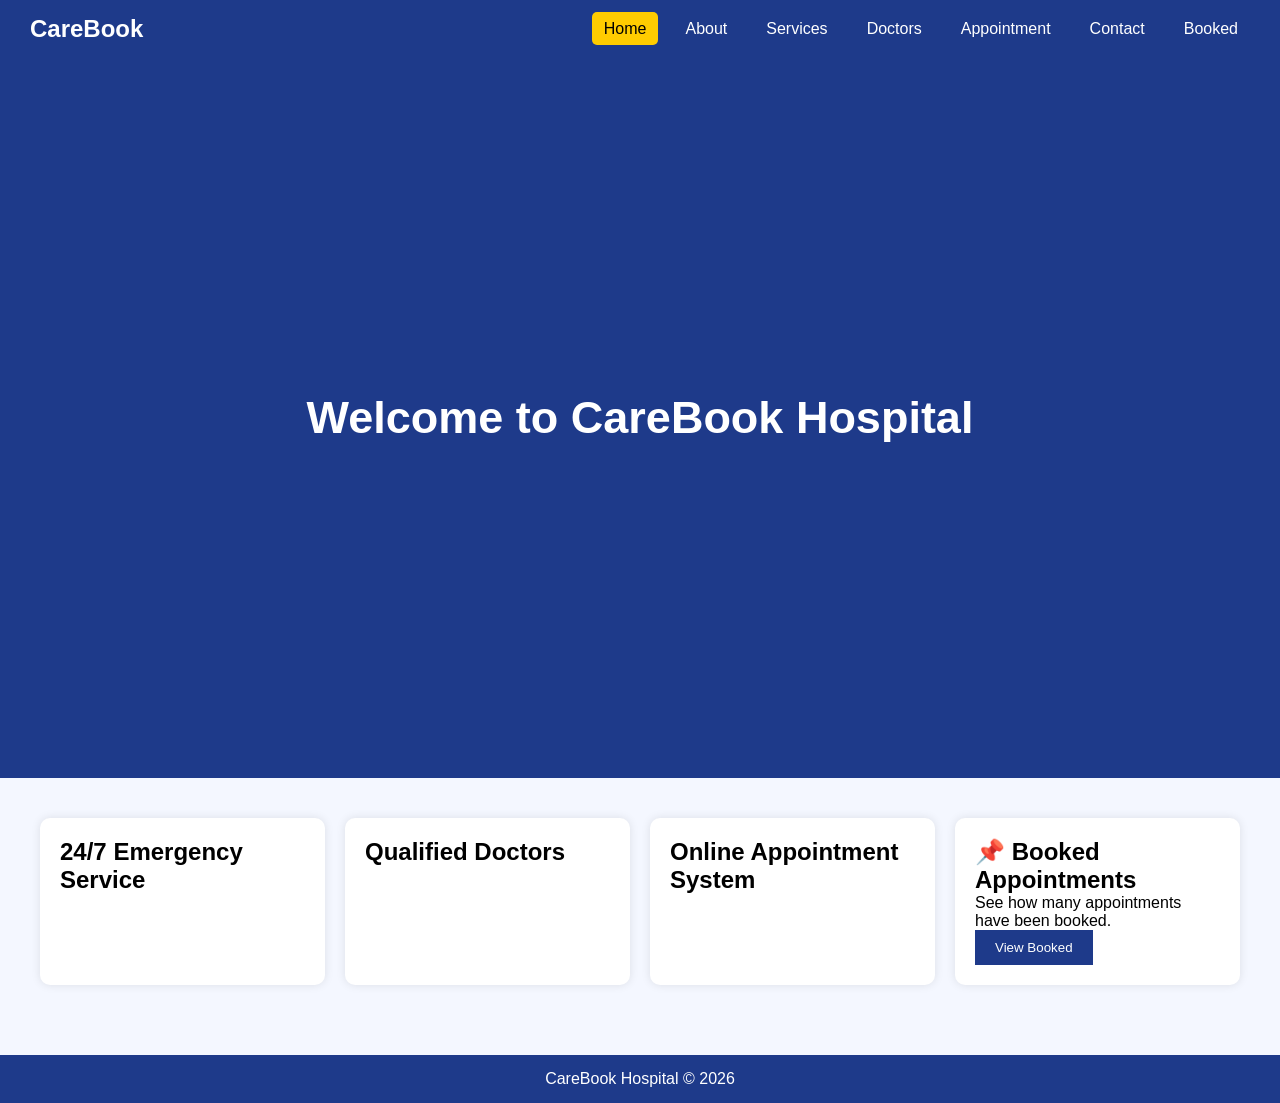
<file: index.html>
<!DOCTYPE html>
<html>
<head>
    <title>CareBook Hospital</title>
    <link rel="stylesheet" href="css/style.css">
</head>
<body>

<nav>
    <div class="logo">CareBook</div>
    <ul>
        <li><a class="active" href="index.html">Home</a></li>
        <li><a href="about.html">About</a></li>
        <li><a href="services.html">Services</a></li>
        <li><a href="doctors.html">Doctors</a></li>
        <li><a href="appointment.html">Appointment</a></li>
        <li><a href="contact.html">Contact</a></li>
        <li><a href="booked.html">Booked</a></li>
    </ul>
</nav>

<div class="hero">
    <h1>Welcome to CareBook Hospital</h1>
</div>

<div class="container">
    <div class="card"><h2>24/7 Emergency Service</h2></div>
    <div class="card"><h2>Qualified Doctors</h2></div>
    <div class="card"><h2>Online Appointment System</h2></div>
    <div class="card">
        <h2>📌 Booked Appointments</h2>
        <p>See how many appointments have been booked.</p>
        <a href="booked.html"><button>View Booked</button></a>
    </div>
</div>

<footer>CareBook Hospital © 2026</footer>
</body>
</html>
</file>
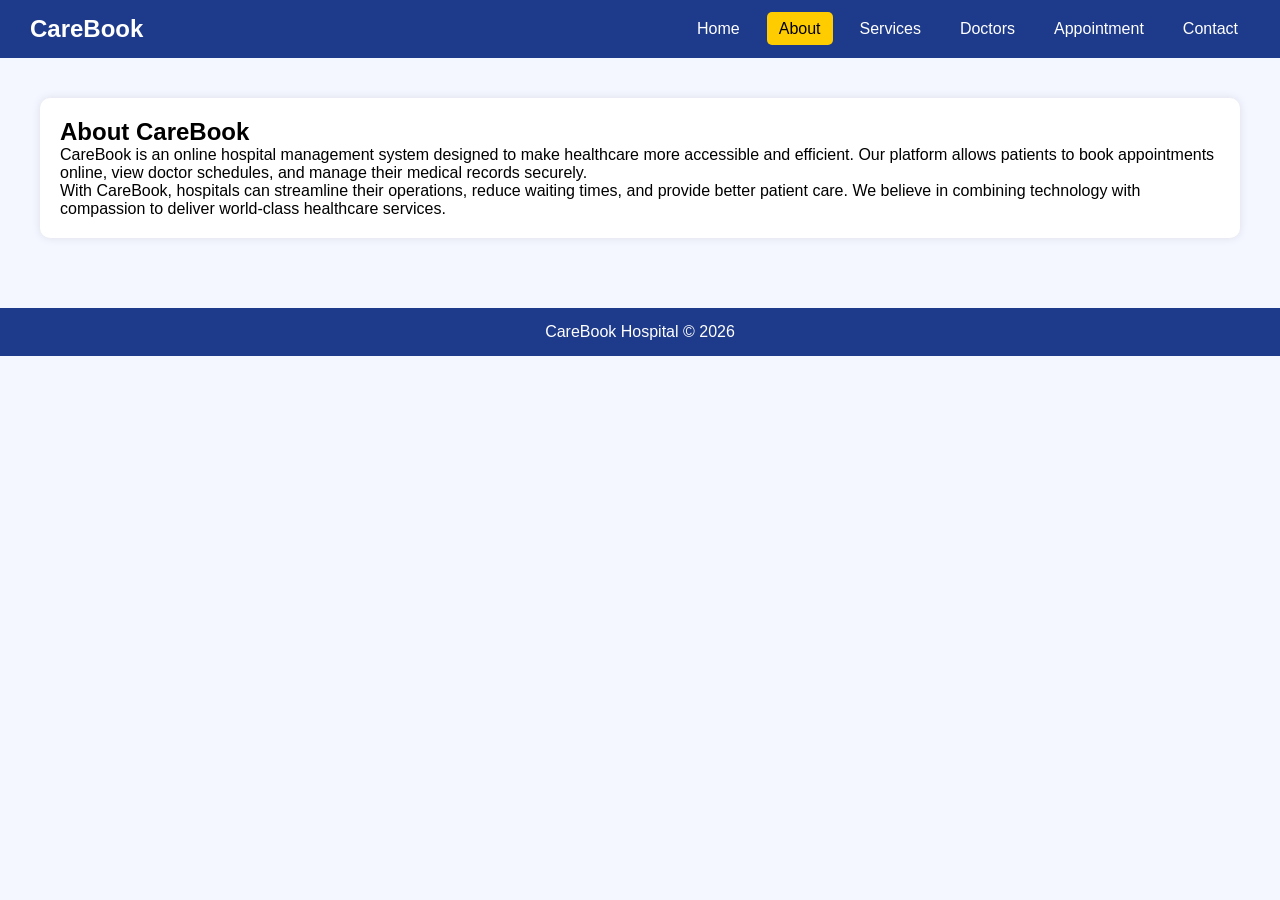
<file: about.html>
<!DOCTYPE html>
<html>
<head>
    <title>About CareBook</title>
    <link rel="stylesheet" href="css/style.css">
</head>
<body>

<nav>
    <div class="logo">CareBook</div>
    <ul>
        <li><a href="index.html">Home</a></li>
        <li><a class="active" href="about.html">About</a></li>
        <li><a href="services.html">Services</a></li>
        <li><a href="doctors.html">Doctors</a></li>
        <li><a href="appointment.html">Appointment</a></li>
        <li><a href="contact.html">Contact</a></li>
    </ul>
</nav>

<div class="container">
    <div class="card">
        <h2>About CareBook</h2>
        <p>
            CareBook is an online hospital management system designed to make healthcare more accessible and efficient. 
            Our platform allows patients to book appointments online, view doctor schedules, and manage their medical records securely.
        </p>
        <p>
            With CareBook, hospitals can streamline their operations, reduce waiting times, and provide better patient care. 
            We believe in combining technology with compassion to deliver world-class healthcare services.
        </p>
    </div>
</div>

<footer>CareBook Hospital © 2026</footer>
</body>
</html>
</file>
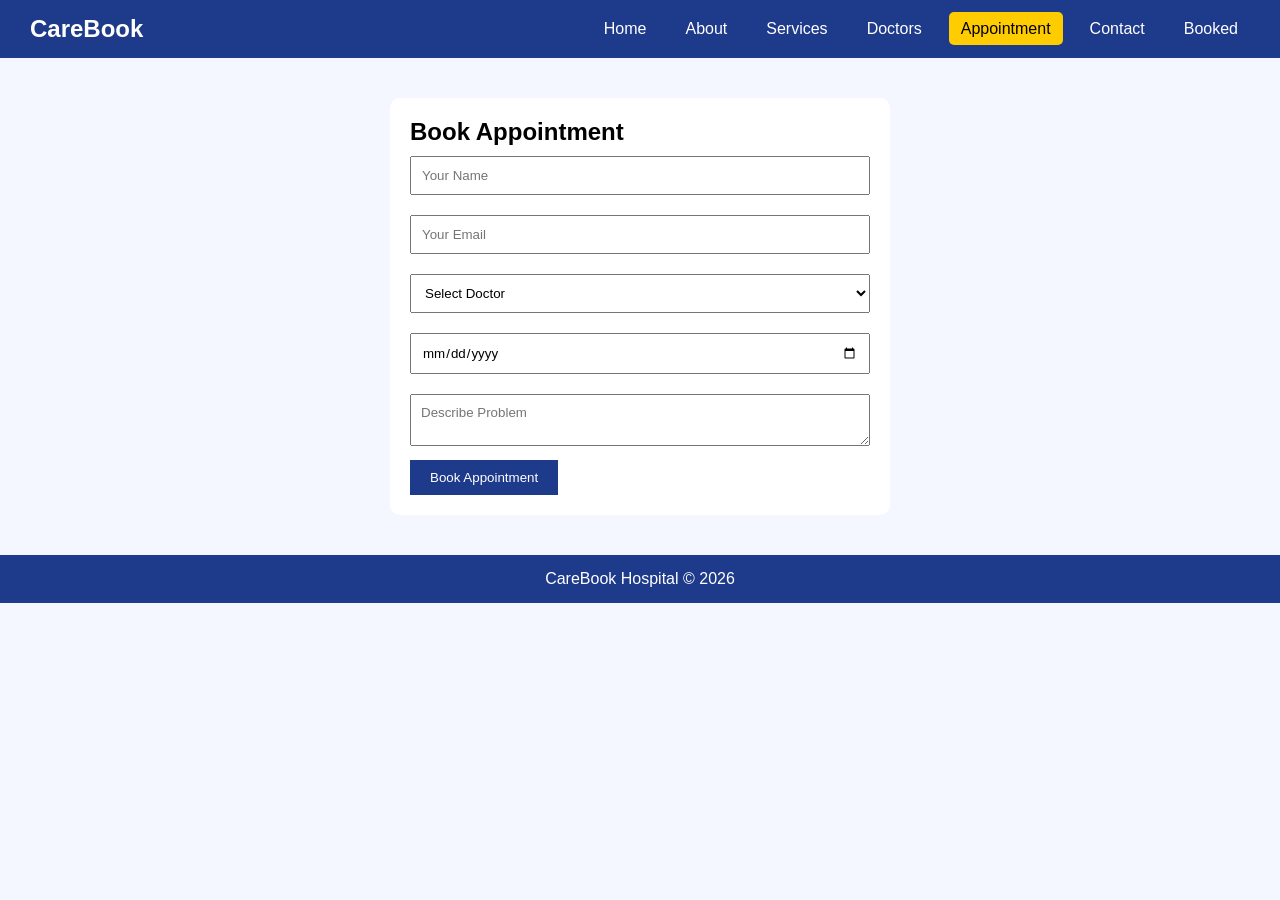
<file: appointment.html>
<!DOCTYPE html>
<html>
<head>
    <title>Appointment</title>
    <link rel="stylesheet" href="css/style.css">
</head>
<body>

<nav>
    <div class="logo">CareBook</div>
    <ul>
        <li><a href="index.html">Home</a></li>
        <li><a href="about.html">About</a></li>
        <li><a href="services.html">Services</a></li>
        <li><a href="doctors.html">Doctors</a></li>
        <li><a class="active" href="appointment.html">Appointment</a></li>
        <li><a href="contact.html">Contact</a></li>
        <li><a href="booked.html">Booked</a></li>
    </ul>
</nav>

<form id="appointmentForm">
    <h2>Book Appointment</h2>
    <input type="text" id="name" placeholder="Your Name" required>
    <input type="email" id="email" placeholder="Your Email" required>
    <select id="doctor" required>
        <option value="">Select Doctor</option>
        <option>Farjana Akter</option>
        <option>Samia Islam</option>
        <option>Marzia</option>
        <option>Mehzaben Hawladar Sinka</option>
        <option>Marjia Salehin</option>
    </select>
    <input type="date" required>
    <textarea placeholder="Describe Problem"></textarea>
    <button type="submit">Book Appointment</button>
</form>

<h2 id="message" style="text-align:center;color:green;"></h2>

<script>
document.getElementById("appointmentForm").addEventListener("submit", function(e){
    e.preventDefault();

    let name = document.getElementById("name").value;
    let doctor = document.getElementById("doctor").value;

    document.getElementById("message").innerHTML =
        "✅ Appointment booked successfully for " + name + " with Dr. " + doctor;

    let totalAppointments = localStorage.getItem("appointments");
    if(totalAppointments == null){ totalAppointments = 0; }
    totalAppointments++;
    localStorage.setItem("appointments", totalAppointments);

    document.getElementById("appointmentForm").reset();

    setTimeout(function(){
        window.location.href = "booked.html";
    }, 2000);
});
</script>

<footer>CareBook Hospital © 2026</footer>
</body>
</html>
</file>
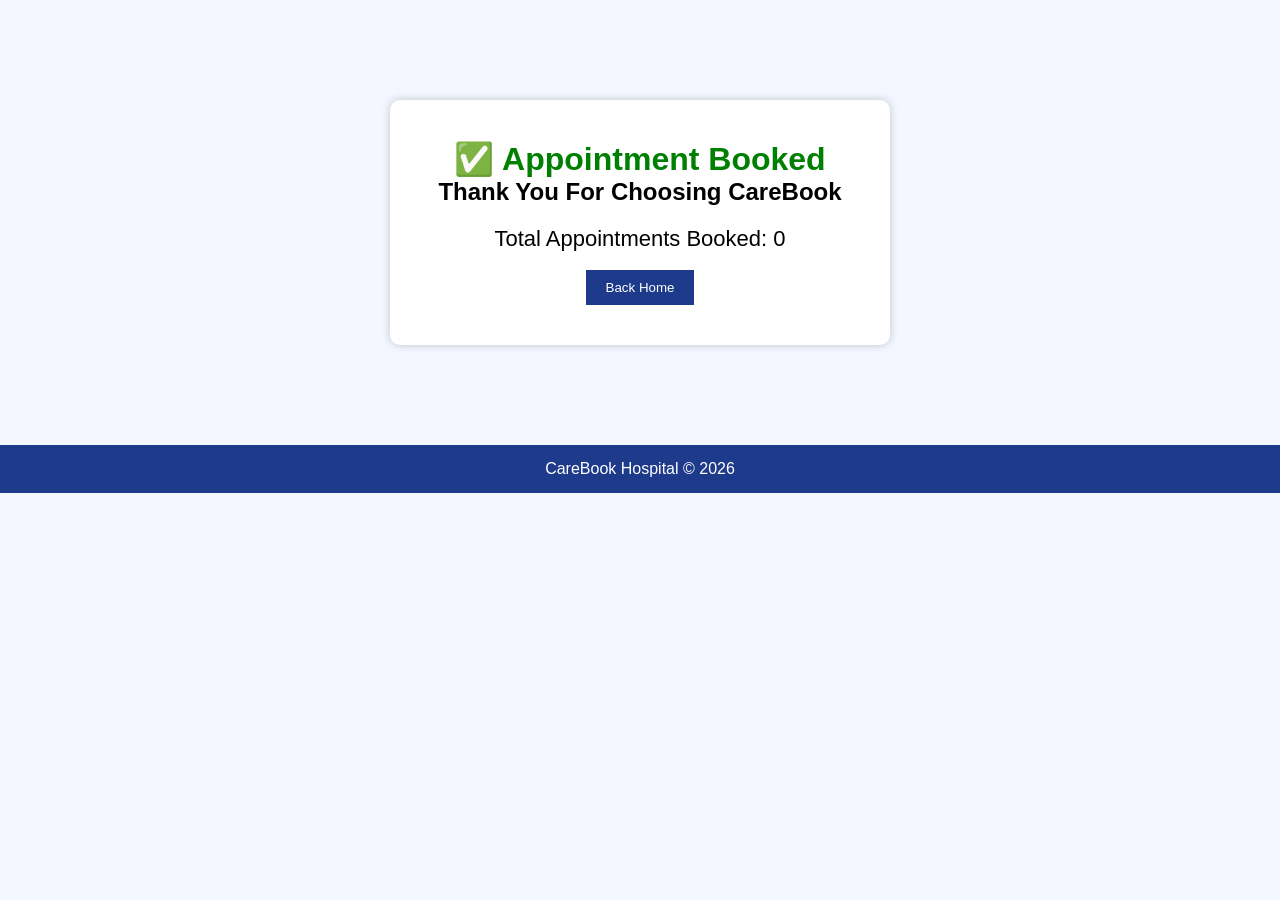
<file: booked.html>
<!DOCTYPE html>
<html>
<head>
    <title>Appointment Booked</title>
    <link rel="stylesheet" href="css/style.css">
</head>
<body>

<div style="width:500px;margin:100px auto;background:white;padding:40px;text-align:center;border-radius:10px;box-shadow:0 0 10px rgba(0,0,0,0.2);">
    <h1 style="color:green;">✅ Appointment Booked</h1>
    <h2>Thank You For Choosing CareBook</h2>

    <p style="font-size:22px; margin-top:20px;">
        Total Appointments Booked: <span id="count">0</span>
    </p>

    <br>
    <a href="index.html"><button>Back Home</button></a>
</div>

<script>
    let totalAppointments = localStorage.getItem("appointments");
    if(totalAppointments == null){ totalAppointments = 0; }
    document.getElementById("count").innerHTML = totalAppointments;
</script>

<footer>CareBook Hospital © 2026</footer>
</body>
</html>
</file>
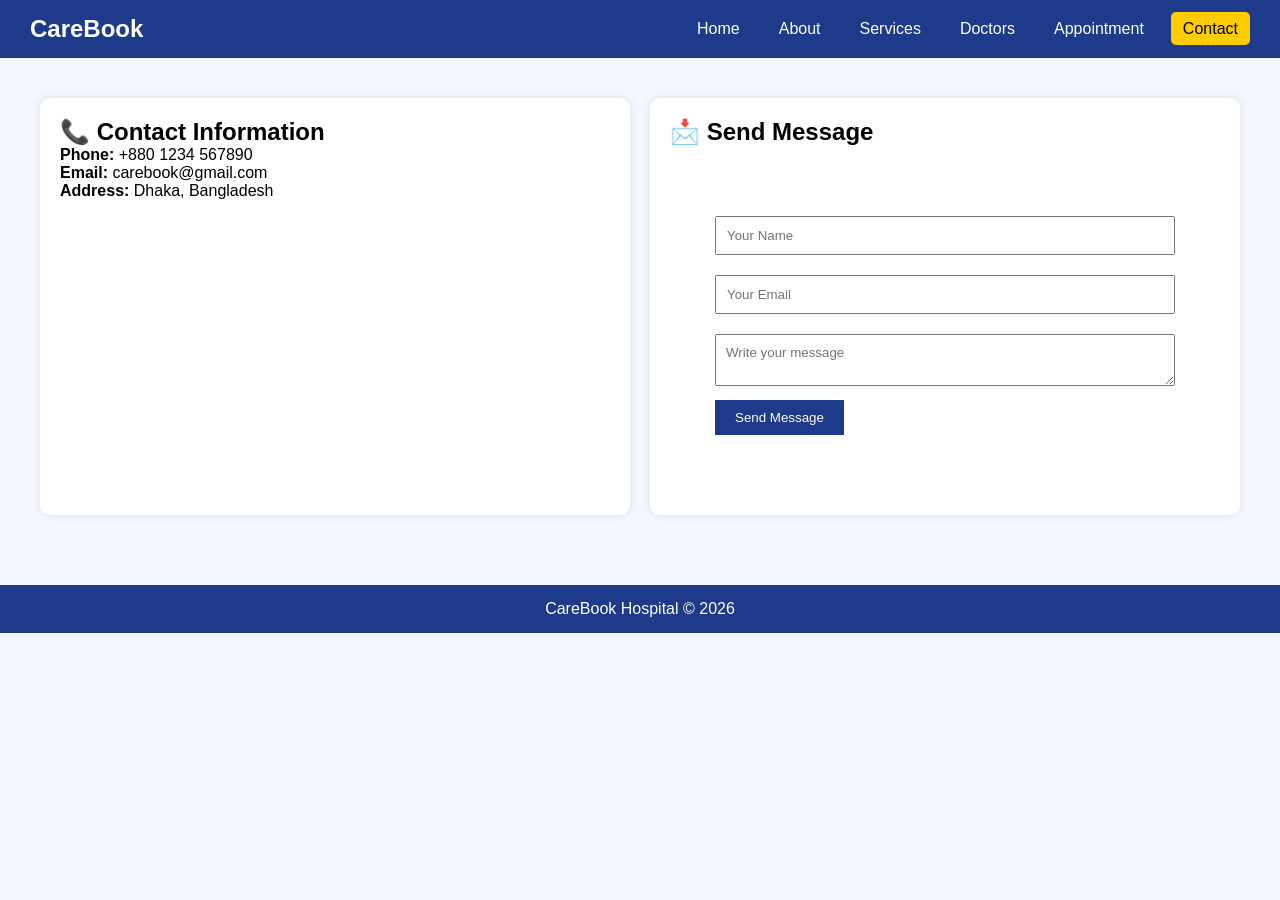
<file: contact.html>
<!DOCTYPE html>
<html>
<head>
    <title>Contact Us</title>
    <link rel="stylesheet" href="css/style.css">
</head>
<body>

<nav>
    <div class="logo">CareBook</div>
    <ul>
        <li><a href="index.html">Home</a></li>
        <li><a href="about.html">About</a></li>
        <li><a href="services.html">Services</a></li>
        <li><a href="doctors.html">Doctors</a></li>
        <li><a href="appointment.html">Appointment</a></li>
        <li><a class="active" href="contact.html">Contact</a></li>
    </ul>
</nav>

<div class="container">

    <div class="card">
        <h2>📞 Contact Information</h2>
        <p><b>Phone:</b> +880 1234 567890</p>
        <p><b>Email:</b> carebook@gmail.com</p>
        <p><b>Address:</b> Dhaka, Bangladesh</p>
    </div>

    <div class="card">
        <h2>📩 Send Message</h2>
        <form>
            <input type="text" placeholder="Your Name">
            <input type="email" placeholder="Your Email">
            <textarea placeholder="Write your message"></textarea>
            <button type="submit">Send Message</button>
        </form>
    </div>

</div>

<footer>CareBook Hospital © 2026</footer>
</body>
</html>
</file>
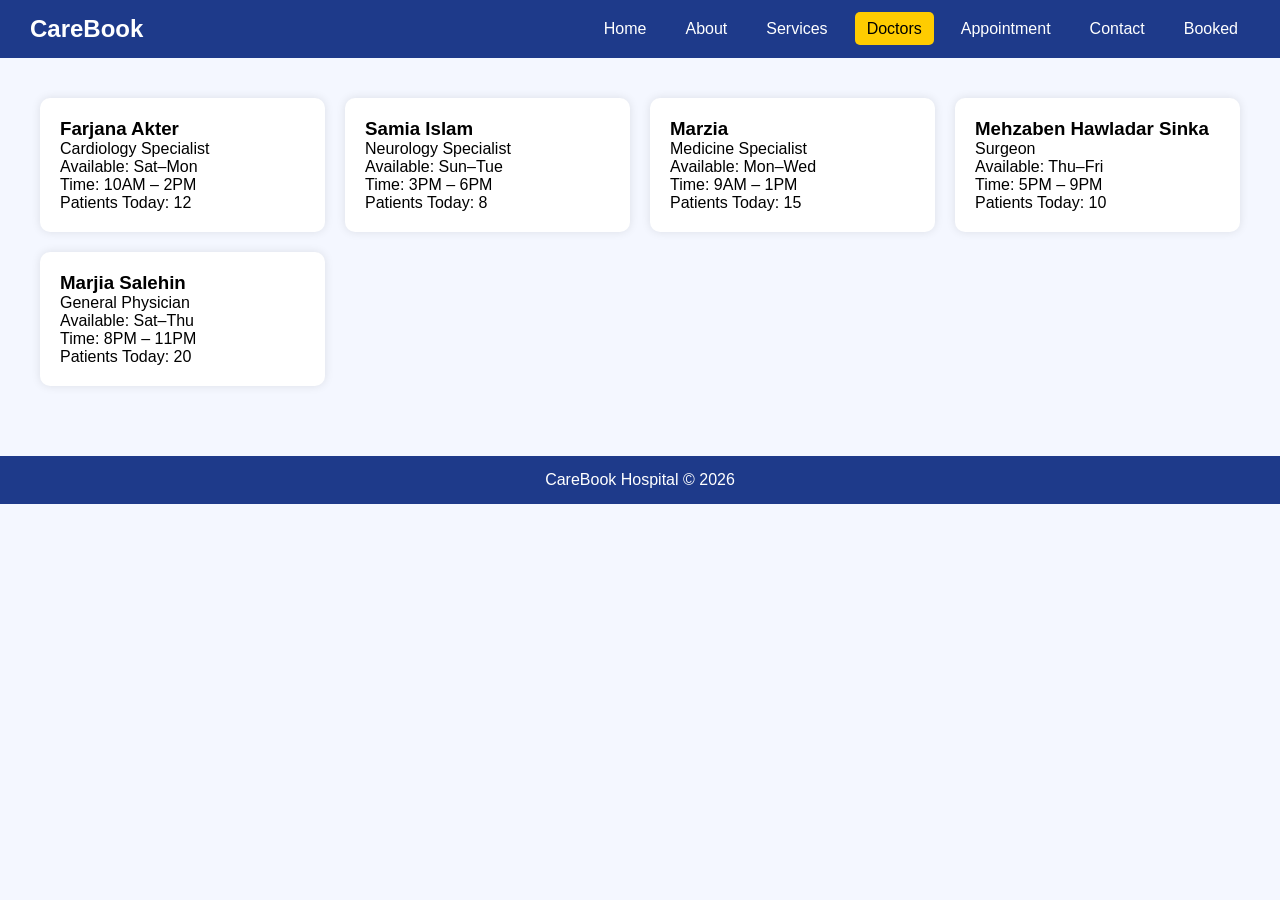
<file: doctors.html>
<!DOCTYPE html>
<html>
<head>
    <title>Doctors</title>
    <link rel="stylesheet" href="css/style.css">
</head>
<body>

<nav>
    <div class="logo">CareBook</div>
    <ul>
        <li><a href="index.html">Home</a></li>
        <li><a href="about.html">About</a></li>
        <li><a href="services.html">Services</a></li>
        <li><a class="active" href="doctors.html">Doctors</a></li>
        <li><a href="appointment.html">Appointment</a></li>
        <li><a href="contact.html">Contact</a></li>
        <li><a href="booked.html">Booked</a></li>
    </ul>
</nav>

<div class="container">
    <div class="card">
        <h3>Farjana Akter</h3>
        <p>Cardiology Specialist</p>
        <p>Available: Sat–Mon</p>
        <p>Time: 10AM – 2PM</p>
        <p>Patients Today: 12</p>
    </div>
    <div class="card">
        <h3>Samia Islam</h3>
        <p>Neurology Specialist</p>
        <p>Available: Sun–Tue</p>
        <p>Time: 3PM – 6PM</p>
        <p>Patients Today: 8</p>
    </div>
    <div class="card">
        <h3>Marzia</h3>
        <p>Medicine Specialist</p>
        <p>Available: Mon–Wed</p>
        <p>Time: 9AM – 1PM</p>
        <p>Patients Today: 15</p>
    </div>
    <div class="card">
        <h3>Mehzaben Hawladar Sinka</h3>
        <p>Surgeon</p>
        <p>Available: Thu–Fri</p>
        <p>Time: 5PM – 9PM</p>
        <p>Patients Today: 10</p>
    </div>
    <div class="card">
        <h3>Marjia Salehin</h3>
        <p>General Physician</p>
        <p>Available: Sat–Thu</p>
        <p>Time: 8PM – 11PM</p>
        <p>Patients Today: 20</p>
    </div>
</div>

<footer>CareBook Hospital © 2026</footer>
</body>
</html>
</file>
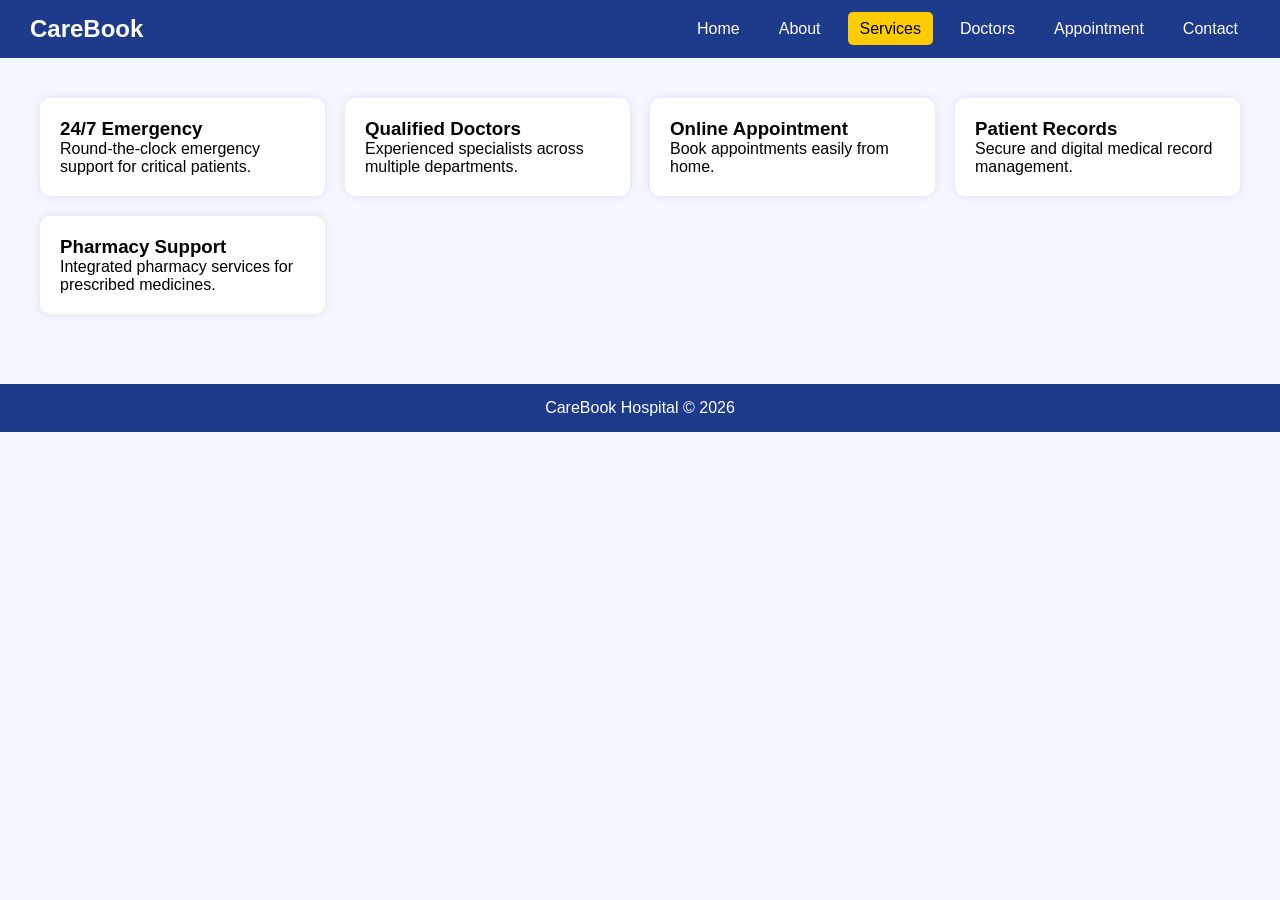
<file: services.html>
<!DOCTYPE html>
<html>
<head>
    <title>Services</title>
    <link rel="stylesheet" href="css/style.css">
</head>
<body>

<nav>
    <div class="logo">CareBook</div>
    <ul>
        <li><a href="index.html">Home</a></li>
        <li><a href="about.html">About</a></li>
        <li><a class="active" href="services.html">Services</a></li>
        <li><a href="doctors.html">Doctors</a></li>
        <li><a href="appointment.html">Appointment</a></li>
        <li><a href="contact.html">Contact</a></li>
    </ul>
</nav>

<div class="container">

    <div class="card">
        <h3>24/7 Emergency</h3>
        <p>Round-the-clock emergency support for critical patients.</p>
    </div>

    <div class="card">
        <h3>Qualified Doctors</h3>
        <p>Experienced specialists across multiple departments.</p>
    </div>

    <div class="card">
        <h3>Online Appointment</h3>
        <p>Book appointments easily from home.</p>
    </div>

    <div class="card">
        <h3>Patient Records</h3>
        <p>Secure and digital medical record management.</p>
    </div>

    <div class="card">
        <h3>Pharmacy Support</h3>
        <p>Integrated pharmacy services for prescribed medicines.</p>
    </div>

</div>

<footer>CareBook Hospital © 2026</footer>
</body>
</html>
</file>
<file: css/style.css>
*{
    margin:0;
    padding:0;
    box-sizing:border-box;
    font-family:Arial;
}

body{
    background:#f4f7ff;
}

/* NAVBAR */
nav{
    background:#1e3a8a;
    display:flex;
    justify-content:space-between;
    align-items:center;
    padding:15px 30px;
}

.logo{
    color:white;
    font-size:24px;
    font-weight:bold;
}

nav ul{
    display:flex;
    list-style:none;
    gap:15px;
}

nav ul li a{
    color:white;
    text-decoration:none;
    padding:8px 12px;
    border-radius:5px;
    transition:0.3s;
}

nav ul li a:hover{
    background:#ffcc00;
    color:black;
    cursor:pointer;
}

.active{
    background:#ffcc00;
    color:black;
}

/* HERO */
.hero{
    height:80vh;
    background:#1e3a8a;
    display:flex;
    justify-content:center;
    align-items:center;
    color:white;
    text-align:center;
}

.hero h1{
    font-size:45px;
}

/* CONTAINER */
.container{
    padding:40px;
    display:grid;
    grid-template-columns:repeat(auto-fit,minmax(250px,1fr));
    gap:20px;
}

/* CARD */
.card{
    background:white;
    padding:20px;
    border-radius:10px;
    box-shadow:0 0 10px rgba(0,0,0,0.1);
    transition:0.3s;
}

.card:hover{
    transform:translateY(-5px);
    background:#e0f2fe;
    cursor:pointer;
}

/* FORM */
form{
    max-width:500px;
    margin:40px auto;
    background:white;
    padding:20px;
    border-radius:10px;
}

input, textarea, select{
    width:100%;
    padding:10px;
    margin:10px 0;
}

button{
    background:#1e3a8a;
    color:white;
    border:none;
    padding:10px 20px;
    cursor:pointer;
}

button:hover{
    background:#ffcc00;
    color:black;
}

/* FOOTER */
footer{
    background:#1e3a8a;
    color:white;
    text-align:center;
    padding:15px;
    margin-top:30px;
}
</file>
